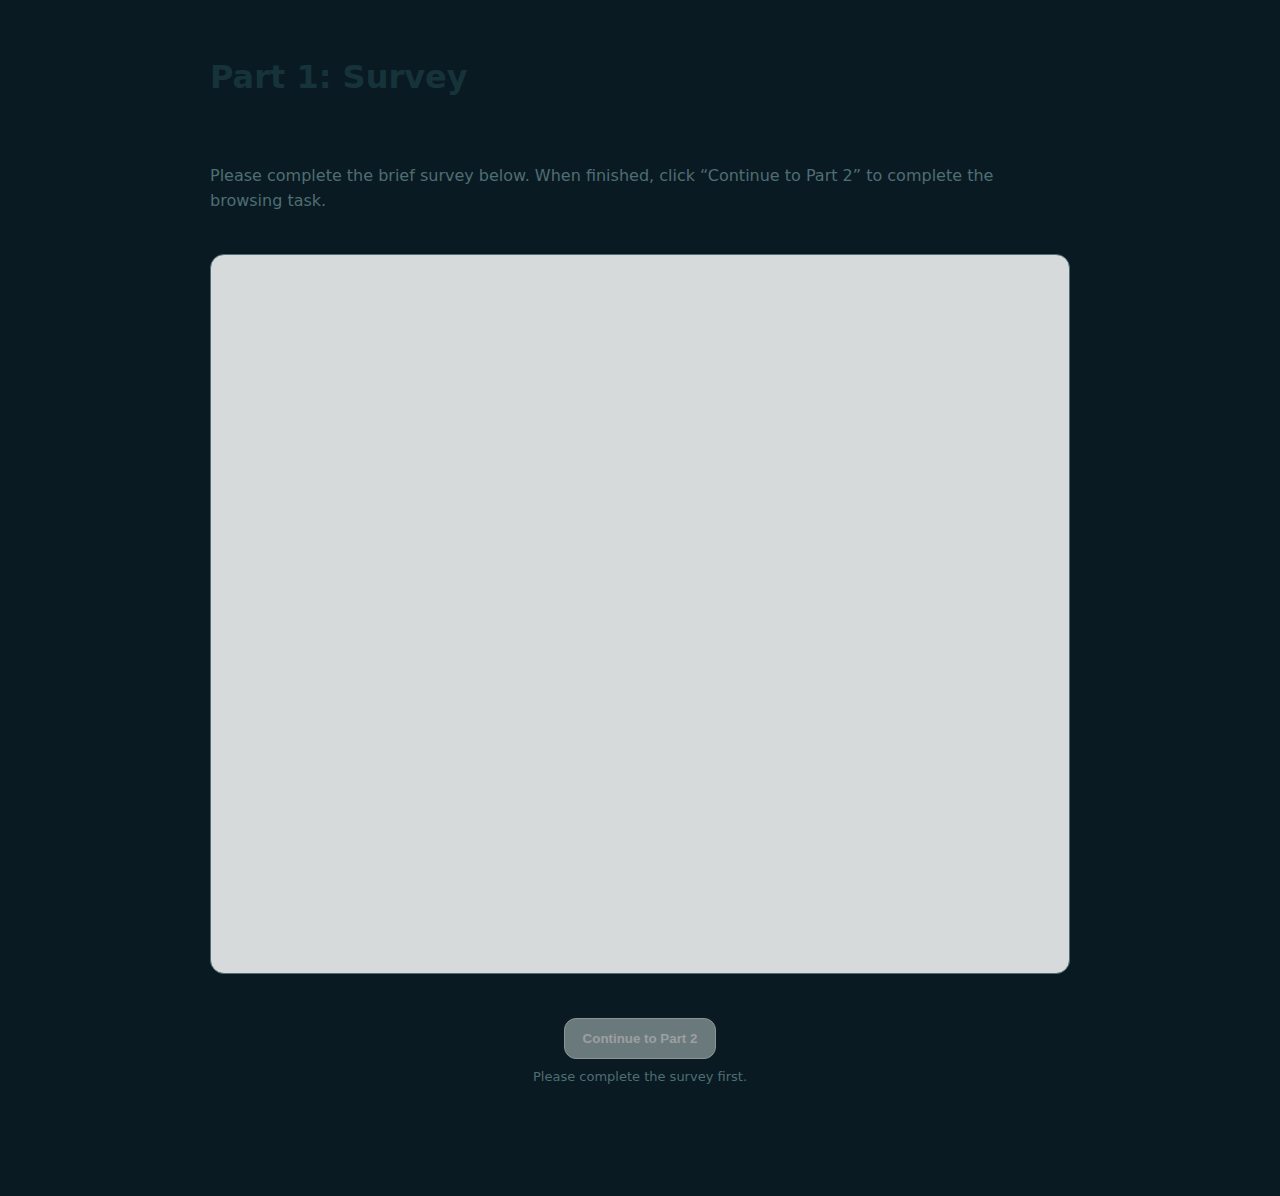
<file: index.html>
<!doctype html>
<html lang="en">
<head>
  <meta http-equiv="refresh" content="0; url=landing.html">
  <meta name="robots" content="noindex">
  <meta charset="utf-8" />
  <title>Redirecting…</title>
</head>
<body>
  <p>If you are not redirected automatically, <a href="landing.html">click here</a>.</p>
</body>
</html>
</file>
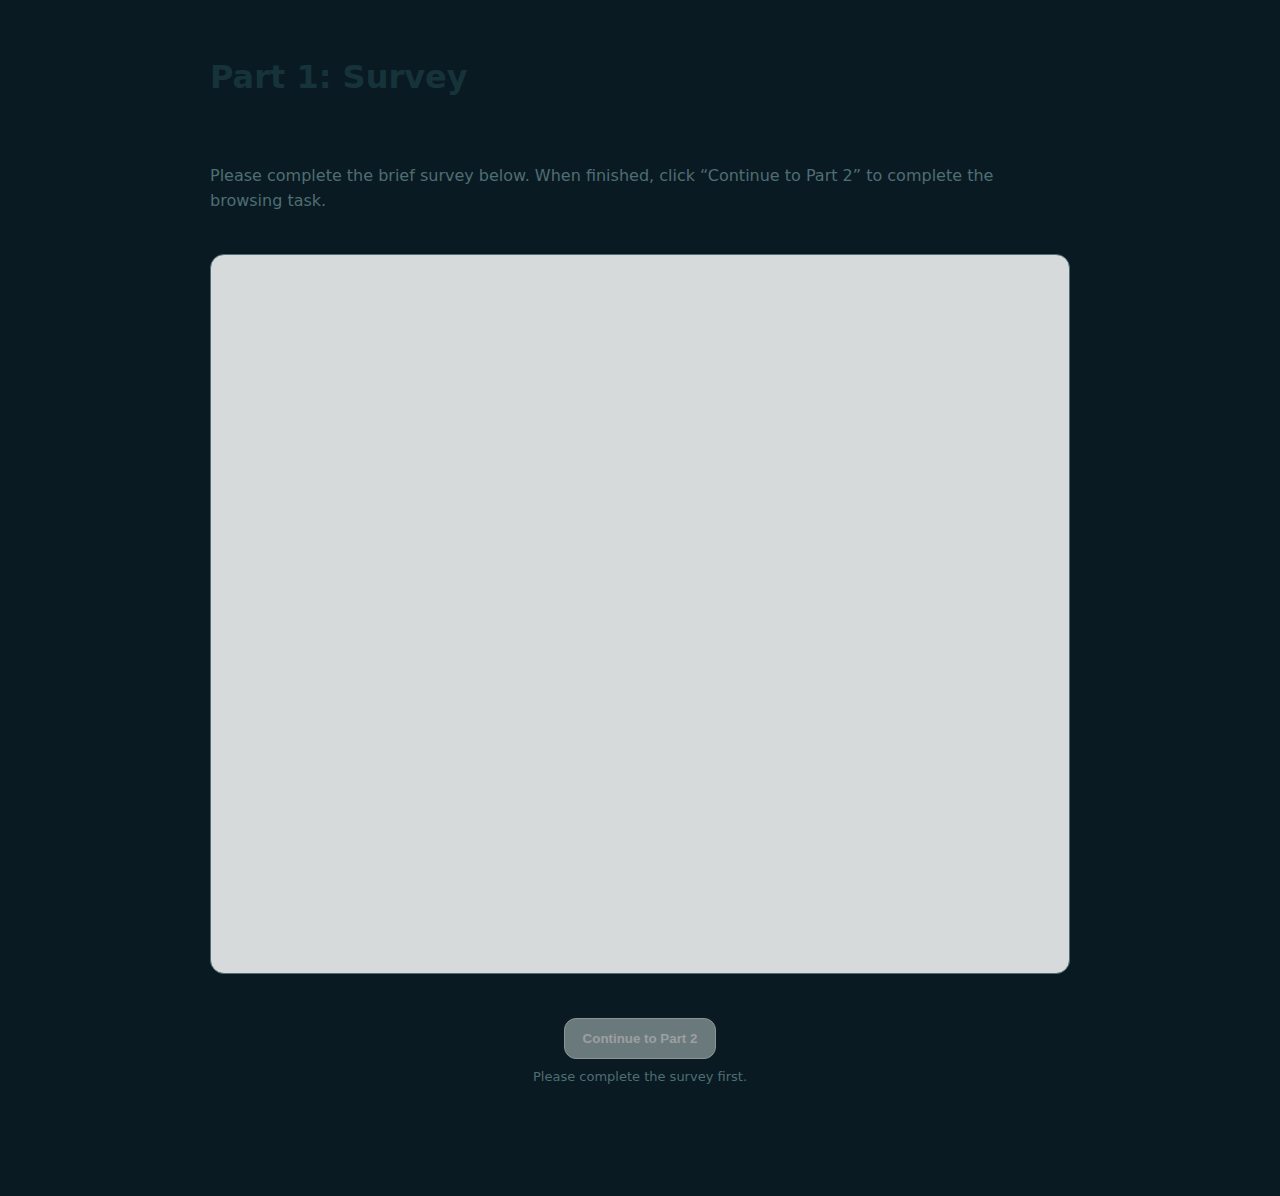
<file: landing.html>
<!doctype html>
<html lang="en">
<head>
  <meta charset="utf-8" />
  <meta name="viewport" content="width=device-width,initial-scale=1" />
  <title>Information Evaluation Study — Survey</title>
  <link rel="stylesheet" href="styles.css" />
</head>
<body>
  <div class="container">
    <h1>Part 1: Survey</h1>
    <p class="muted">
      Please complete the brief survey below. When finished, click “Continue to Part 2” to complete the browsing task.
    </p>

    <!-- Embedded Google Form -->
    <iframe id="surveyFrame" class="form-frame" loading="lazy" title="Survey"></iframe>

    <div style="text-align:center; margin-top:20px;">
      <button id="continueBtn" class="btn primary" disabled>Continue to Part 2</button>
      <p id="formStatus" class="muted small" style="margin-top:8px;">Please complete the survey first.</p>
    </div>
  </div>

  <script>
    // Read Prolific params
    const qs = new URLSearchParams(location.search);
    const PID = qs.get("PROLIFIC_PID") || "";
    const STUDY_ID = qs.get("STUDY_ID") || "";
    const SESSION_ID = qs.get("SESSION_ID") || "";

    // Prefill your Google Form (embedded)
    const FORM_BASE = "https://docs.google.com/forms/d/e/1FAIpQLSfZSotW8pdpndlmkS53GGLxMPHwUCod10xghOydO30xXmwHHA/viewform";
    const ENTRY_ID_FOR_PID = "entry.66279277"; // your PID field
    const formUrl = PID
      ? `${FORM_BASE}?embedded=true&usp=pp_url&${ENTRY_ID_FOR_PID}=${encodeURIComponent(PID)}`
      : `${FORM_BASE}?embedded=true`;
    const frame = document.getElementById("surveyFrame");
    frame.src = formUrl;

    const continueBtn = document.getElementById("continueBtn");
    const formStatus = document.getElementById("formStatus");

    // Detect when form is submitted
    let lastUrl = "";
    const checkInterval = setInterval(() => {
      try {
        const currentUrl = frame.contentWindow.location.href;
        if (currentUrl !== lastUrl) {
          lastUrl = currentUrl;
          if (currentUrl.includes("formResponse")) {
            clearInterval(checkInterval);
            continueBtn.disabled = false;
            formStatus.textContent = "Survey submitted! You may now continue.";
          }
        }
      } catch (err) {
        // Cross-origin error until Google form changes to /formResponse
      }
    }, 1000);

    // Continue to Part 2 (task.html)
    continueBtn.addEventListener("click", () => {
      if (continueBtn.disabled) return;
      const url = new URL("task.html", location.href);
      if (PID) url.searchParams.set("PROLIFIC_PID", PID);
      if (STUDY_ID) url.searchParams.set("STUDY_ID", STUDY_ID);
      if (SESSION_ID) url.searchParams.set("SESSION_ID", SESSION_ID);
      location.href = url.toString();
    });
  </script>
</body>
</html>
</file>
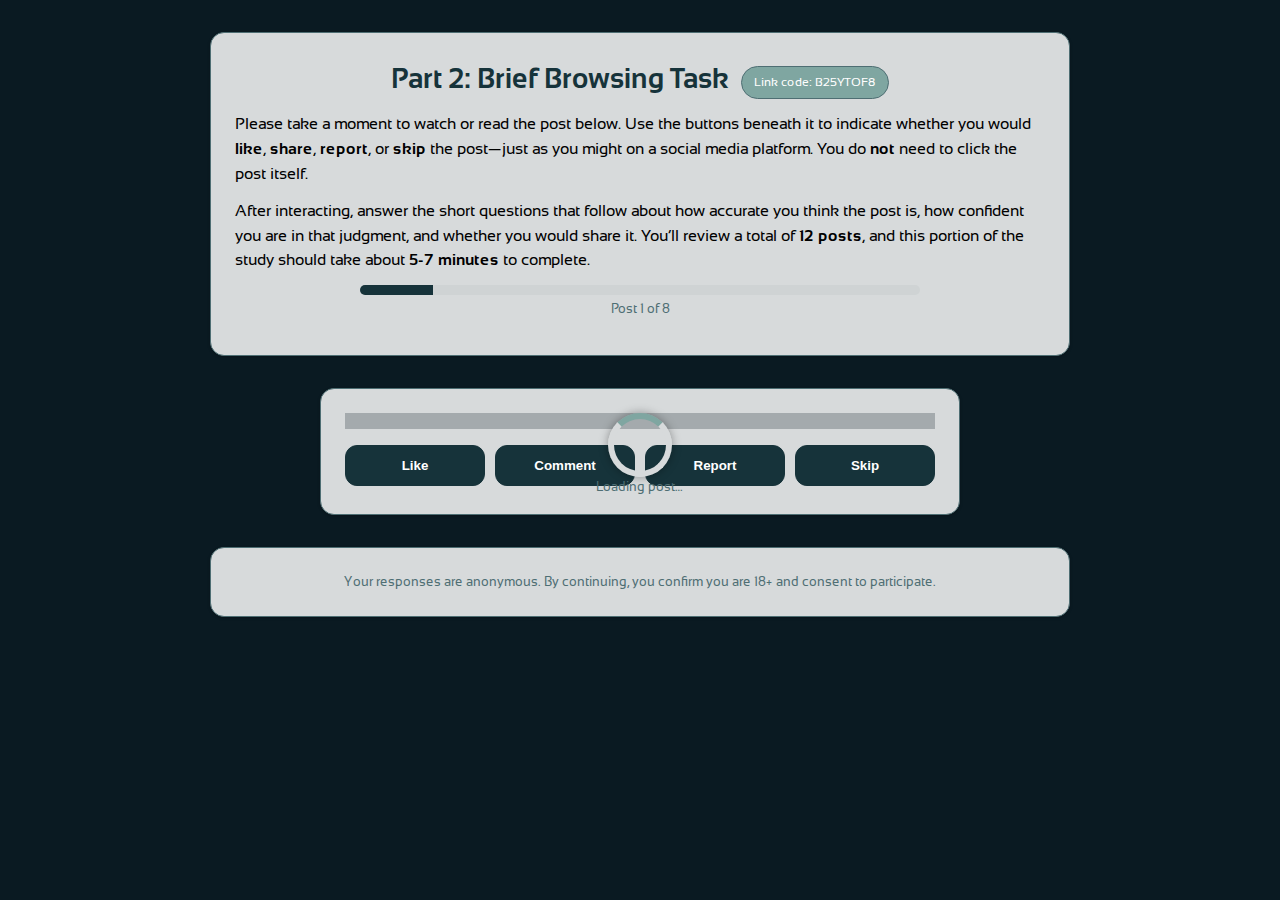
<file: task.html>
<!doctype html>
<html lang="en">
<head>
  <meta charset="utf-8" />
  <meta name="viewport" content="width=device-width,initial-scale=1" />
  <title>Part 2: Brief Browsing Task</title>
  <link rel="preconnect" href="https://fonts.googleapis.com">
  <link rel="preconnect" href="https://fonts.gstatic.com" crossorigin>
  <link href="https://fonts.googleapis.com/css2?family=Sansation:ital,wght@0,300;0,400;0,700;1,300;1,400;1,700&display=swap" rel="stylesheet">
  <link rel="stylesheet" href="styles.css" />
</head>
<body>
  <div class="container">
    <header class="card header-card">
      <div class="top-row">
        <h1>Part 2: Brief Browsing Task</h1>
        <span id="tokenBadge" class="pill"></span>
      </div>
      <p class="muted">
        Please take a moment to watch or read the post below. Use the buttons beneath it to indicate whether you would
        <strong>like</strong>, <strong>share</strong>, <strong>report</strong>, or <strong>skip</strong> the post—just as you might on a social media platform.
        You do <strong>not</strong> need to click the post itself.
      </p>
      
      <p class="muted">
        After interacting, answer the short questions that follow about how accurate you think the post is, how confident you are in that judgment, and whether you would share it.
        You’ll review a total of <strong>12 posts</strong>, and this portion of the study should take about <strong>5-7 minutes</strong> to complete.
      </p>
      <div class="progress-wrap" aria-live="polite">
        <div id="progressBar" class="progress-bar"><span></span></div>
        <div id="progressText" class="progress-text small muted">Post 1 of 3</div>
      </div>
    </header>
    <main class="card wizard-card" aria-live="polite">
      <div id="embedWrap" class="embed-wrap">
        <div class="spinner-overlay" aria-live="polite" aria-label="Loading post…">
          <div class="spinner"></div>
          <div class="spinner-text small">Loading post…</div>
        </div>
      </div>
      <script async src="//www.instagram.com/embed.js"></script>
      <div class="feed-actions">
        <button class="btn" data-action="like">Like</button>
        <button class="btn" data-action="comment">Comment</button>
        <button class="btn" data-action="report">Report</button>
        <button class="btn" data-action="skip">Skip</button>
      </div>
    </main>
    <div id="ratingsCard" class="card ratings-card hidden">
      <div class="rating-row">
        <label for="accuracy" class="q-text center">
          <strong>How accurate do you think this post is?</strong>
          (1 = not accurate, 5 = very accurate)
        </label>
        <input id="accuracy" type="range" min="1" max="5" step="1" value="3" />
        <div class="scale-ticks" aria-hidden="true">
          <span>1</span><span>2</span><span>3</span><span>4</span><span>5</span>
        </div>
      </div>
      <div class="rating-row">
        <label for="accuracyConfidence" class="q-text center">
          <strong>How confident are you in your accuracy rating?</strong>
          (1 = not confident, 5 = very confident)
        </label>
        <input id="accuracyConfidence" type="range" min="1" max="5" step="1" value="3" />
        <div class="scale-ticks" aria-hidden="true">
          <span>1</span><span>2</span><span>3</span><span>4</span><span>5</span>
        </div>
      </div>
      <div class="rating-row full">
        <label for="shareIntent" class="q-text center">
          <strong>Would you share this post?</strong>
        </label>
        <select id="shareIntent">
          <option value="">Select…</option>
          <option value="no">No</option>
          <option value="yes">Yes</option>
        </select>
      </div>
      <div class="controls centered-controls">
        <button id="submitTask" class="btn primary" type="button">Submit</button>
      </div>
    </div>
    <div id="thanks" class="card hidden" style="margin-top:16px;">
      <h2>Thank you!</h2>
      <p class="muted">Your responses were recorded.</p>
      <h3>Debrief</h3>
      <p>
        This study explores how people evaluate the accuracy of information from different sources and how personality traits and levels of trust may shape those judgments. In particular, the study examines the concept of epistemic mistrust — the tendency to doubt the reliability or honesty of information shared by others. Understanding how epistemic mistrust affects information processing can help researchers learn more about why some people find certain claims more believable than others.
      </p>
      <p>
        Some of the headlines you rated were intentionally false and drawn from publicly available fact-checking archives (such as Snopes, Reuters Fact Check, and PolitiFact). These items were included only to study how people assess accuracy — not to persuade or mislead anyone.
      </p>
      <p>
        All claims used in this survey have been verified, and false items were selected from trusted fact-checking databases for research purposes.
      </p>
      <p>If you would like to learn more about evaluating information accuracy online, you can visit:</p>
      <ul>
        <li><a href="https://www.snopes.com" target="_blank" rel="noopener">Snopes.com</a></li>
        <li><a href="https://www.reuters.com/fact-check" target="_blank" rel="noopener">Reuters Fact Check</a></li>
        <li><a href="https://www.factcheck.org" target="_blank" rel="noopener">FactCheck.org</a></li>
        <li><a href="https://www.mbfc.org" target="_blank" rel="noopener">Media Bias/Fact Check</a></li>
      </ul>
      <p>Your responses are anonymous and confidential.</p>
      <p>If you have questions or would like more information about this research, please contact the study investigator at <a href="mailto:wconway2@umd.edu">wconway2@umd.edu</a>.</p>
      <p>Thank you again for contributing to research on how people think about trust, information, and accuracy.</p>
      <hr />
      <p><strong>Your Prolific completion code:</strong> <span id="code" class="pill">CIXRDKFP</span></p>
    </div>
    <footer class="card foot-card">
      <div class="small muted">Your responses are anonymous. By continuing, you confirm you are 18+ and consent to participate.</div>
    </footer>
  </div>
  <script>
    (function () {
      const qs = new URLSearchParams(location.search);
      const t = qs.get("token") || sessionStorage.getItem("link_token") || "";
      if (t) {
        sessionStorage.setItem("link_token", t);
        const el = document.getElementById("tokenBadge");
        if (el) el.textContent = "Link code: " + t;
      }
    })();
  </script>
  <script src="task.js"></script>
  <script async src="https://platform.twitter.com/widgets.js" charset="utf-8"></script>
</body>
</html>
</file>
<file: styles.css>
/* ===================================================
   LIGHTNING THEME — Teal Storm Palette
   Derived from: PaperHeartDesign.com storm palette
   Colors:
     #D7DADB (Light neutral)
     #7FA6A1 (Muted teal)
     #4E6E73 (Slate gray)
     #16333A (Deep teal)
     #0A1A22 (Midnight blue)
=================================================== */

/* ====== Color Tokens ====== */
:root{
    --bg:#0A1A22;
    --card-bg:#D7DADB;
    --border:#4E6E73;
    --text:#000;               /* main body text — black */
    --muted:#4E6E73;
    --accent:#16333A;          /* headings, buttons, highlights */
    --accent-light:#7FA6A1;
    --focus-ring:0 0 0 3px rgba(127,166,161,.35);
  }
  
  /* ====== Global layout ====== */
  *{ box-sizing:border-box; }
  html,body{ height:100%; }
  body{
    font-family:"Sansation", system-ui, -apple-system, Segoe UI, Roboto, sans-serif;
    background:var(--bg);
    margin:0;
    color:var(--text);
    line-height:1.55;
    -webkit-font-smoothing:antialiased;
    -moz-osx-font-smoothing:grayscale;
  }
  h1,h2,h3,h4,h5,h6{ color:var(--accent); }
  
  /* App container */
  .container{
    max-width:900px;
    margin:0 auto;
    padding:32px 20px 96px;
    display:flex;
    flex-direction:column;
    gap:24px;
  }
  
  /* ====== Header / Footer ====== */
  header,footer{
    background:var(--card-bg);
    border:1px solid var(--border);
    border-radius:14px;
    padding:24px;
    box-shadow:0 1px 3px rgba(0,0,0,.2);
  }
  header{ text-align:left; }
  header h1{ margin:0 0 8px; font-size:28px; color:var(--accent); }
  header .muted{ margin:4px 0 12px; color:var(--muted); }
  footer{
    text-align:center;
    color:var(--muted);
    font-size:13px;
    margin-top:8px;
  }
  
  /* Top row (title + token) */
  .top-row{
    display:flex;
    align-items:center;
    justify-content:center;
    gap:12px;
    flex-wrap:wrap;
  }
  .pill{
    display:inline-block;
    background:var(--accent-light);
    border:1px solid var(--border);
    color:#fff;
    padding:6px 12px;
    border-radius:999px;
    font-size:12px;
  }
  
  /* ====== Progress ====== */
  .progress-wrap{ max-width:560px; margin:0 auto; }
  .progress-bar{
    height:10px;
    background:#cfd3d4;
    border-radius:999px;
    overflow:hidden;
  }
  .progress-bar>span{
    display:block;
    height:100%;
    width:0;
    background:var(--accent);
    transition:width .25s ease;
  }
  .progress-text{ text-align:center; margin-top:8px; color:var(--muted); font-size:12px; }
  
  /* ====== Cards & main area ====== */
  .card{
    background:var(--card-bg);
    border:1px solid var(--border);
    border-radius:14px;
    padding:24px;
    box-shadow:0 1px 3px rgba(0,0,0,.25);
    color:var(--text); /* ensure card copy is black */
  }
  .wizard-card{
    max-width:760px;
    margin:0 auto;
    animation:fadeIn .2s ease both;
    color:var(--text);
  }
  
  /* Section intro */
  .wizard-card h2{
    margin:4px 0 8px;
    font-size:22px;
    text-align:center;
    color:var(--accent);
  }
  .section-desc{
    margin:0 auto 4px;
    color:var(--text);          /* black body copy */
    max-width:680px;
    text-align:left;
  }
  
  /* ====== Questions ====== */
  .q-num{ font-weight:600; color:var(--accent); margin-bottom:8px; }
  .q-text{ margin:0 0 12px; color:var(--text); }
  
  /* ====== Grouping & options ====== */
  .group{ padding:14px 0; border-top:1px dashed var(--border); }
  .group:first-child{ border-top:0; }
  .opts{ display:flex; flex-direction:column; gap:12px; }
  .opt{ display:flex; align-items:center; gap:10px; }
  
  .inline{ display:inline-flex; align-items:center; gap:8px; }
  .inline input[type="text"], input[type="number"], select{
    width:100%;
    max-width:420px;
    padding:10px 12px;
    border:1px solid var(--border);
    border-radius:10px;
    outline:none;
    background:#fff;
    color:var(--text);
  }
  .inline input[type="text"]:focus,
  input[type="number"]:focus,
  select:focus{ box-shadow:var(--focus-ring); }
  
  /* ====== Likert row (centered) ====== */
  .likert-row{
    display:flex;
    flex-wrap:wrap;
    gap:12px;
    justify-content:center;
  }
  .likert-row .opt{
    display:inline-flex;
    align-items:center;
    justify-content:center;
    text-align:center;
    min-width:72px;
    height:56px;
    padding:0 14px;
    background:#f0f3f3;
    border:1px solid var(--border);
    border-radius:12px;
    color:var(--accent);
    transition:transform .08s ease, box-shadow .12s ease, background .12s ease, border-color .12s ease;
  }
  .likert-row .opt:hover{
    transform:translateY(-1px);
    background:var(--accent-light);
    color:#fff;
  }
  .likert-row .opt:has(input:checked){
    background:var(--accent);
    color:#fff;
    border-color:var(--accent-light);
  }
  .likert-row .opt input[type="radio"]{
    margin-right:6px;
    transform:scale(1.05);
  }
  
  /* ====== Controls (buttons row) ====== */
  .controls{
    display:flex;
    justify-content:center;
    gap:12px;
    margin:4px auto 0;
    width:100%;
    max-width:760px;
  }
  
  /* ====== Buttons ====== */
  .btn{
    border:1px solid var(--accent);
    padding:12px 18px;
    border-radius:12px;
    background:var(--accent);
    color:#fff;
    cursor:pointer;
    font-weight:600;
    transition:background .15s ease, transform .06s ease, box-shadow .15s ease;
    min-width:140px;
  }
  .btn:hover{
    background:var(--accent-light);
    border-color:var(--accent-light);
    color:#fff;
  }
  .btn:active{ transform:translateY(1px); }
  .btn:focus-visible{ outline:none; box-shadow:var(--focus-ring); }
  
  .btn.primary{ background:var(--accent); color:#fff; border-color:var(--accent); }
  .btn.primary:hover{ background:var(--accent-light); }
  
  .btn.disabled, .btn:disabled{
    background:#8b9a9a;
    color:#ccc;
    border-color:#bbb;
    cursor:not-allowed;
    opacity:.75;
  }
  
  /* ====== Feed/task specific ====== */
  .feed-actions{
    display:flex;
    justify-content:center;
    gap:10px;
    margin:16px 0 4px;
  }
  .rating-row{ margin:18px 0; }
  
  /* ====== Iframe (if used) ====== */
  .form-frame{
    width:100%;
    height:80vh;
    border:1px solid var(--border);
    border-radius:14px;
    background:var(--card-bg);
  }
  
  /* ====== Utilities ====== */
  .small{ font-size:13px; color:var(--muted); }
  .muted{ color:var(--muted); }
  .hidden {
    display: none !important;
  }
  
  /* Ensure all text elements inside cards inherit the black body color */
  .card :where(p,li,label,input,select,textarea){ color:var(--text); }
  
  /* Bigger, accessible radio/checkbox targets & focus */
  .likert-row .opt input[type="radio"],
  .likert-row .opt input[type="checkbox"]{ transform:scale(1.15); }
  .likert-row .opt:focus-within{
    outline:none;
    box-shadow:var(--focus-ring);
    border-color:var(--accent-light);
  }
  
  /* Links on light card bg */
  .card a{ color:var(--accent); text-decoration:underline; }
  .card a:hover{ color:var(--accent-light); }
  
  /* ====== Animation ====== */
  @keyframes fadeIn{
    from{ opacity:0; transform:translateY(6px); }
    to{ opacity:1; transform:translateY(0); }
  }

  /* ====== Ensure body text is black in all sections ====== */
header p,
.card p,
.section-desc,
.q-text,
.wizard-card p {
  color: var(--text) !important;
}

/* Keep muted text gray only where explicitly marked */
.muted,
.small {
  color: var(--muted) !important;
}

/* ---------- Task page helpers (embed) ---------- */
.embed-wrap {
    display: flex;
    justify-content: center;     /* centers the post */
    align-items: flex-start;
    padding: 8px;
  }
  
  .ig-embed {
    width: 100%;
    max-width: 540px;            /* Instagram’s max */
    min-width: 300px;
  }
  
  /* Make the task header match spacing of landing header */
  .header-card + .wizard-card { margin-top: 8px; }
  
/* Centered ratings card layout */
.ratings-card {
    display: flex;
    flex-direction: column;
    align-items: center;
    gap: 22px;
    text-align: center;
  }
  
  .ratings-card .rating-row {
    width: 100%;
    max-width: 980px;
    display: flex;
    flex-direction: column;
    align-items: center;
    gap: 10px;
  }
  
  .q-text.center { text-align: center; }
  
  /* Sliders: centered and wide, with visible ticks underneath */
  .ratings-card input[type="range"] {
    width: min(92%, 900px);
  }
  
  .scale-ticks {
    width: min(92%, 900px);
    display: flex;
    justify-content: space-between;
    font-variant-numeric: tabular-nums;
    color: var(--muted);
    margin-top: 2px;
    user-select: none;
  }
  
  .scale-ticks span { min-width: 1ch; text-align: center; }
  
  /* Center the select and button */
  .ratings-card select {
    width: min(92%, 900px);
    padding: 12px;
    border: 1px solid var(--border);
    border-radius: 12px;
    background: #fff;
    color: var(--text);
  }
  
  .centered-controls {
    justify-content: center;
    width: 100%;
  }
  
/* --- Post embed spinner (improved contrast & size) --- */
.embed-wrap {
    position: relative;
  }
  
  .spinner-overlay {
    position: absolute;
    inset: 0;
    display: grid;
    place-items: center;
    pointer-events: none;
    background: rgba(10, 26, 34, 0.25); /* darker overlay for contrast */
    transition: opacity 0.3s ease;
  }
  
  .spinner-overlay .spinner {
    width: 64px; 
    height: 64px;
    border-radius: 50%;
    border: 6px solid #D7DADB;          /* light neutral for contrast */
    border-top-color: #7FA6A1;          /* teal accent highlight */
    animation: spin 0.9s linear infinite;
    box-shadow: 0 0 10px rgba(0, 0, 0, 0.35);
  }
  
  .embed-wrap.loaded .spinner-overlay {
    opacity: 0;
    visibility: hidden;
  }
  
  @keyframes spin {
    to { transform: rotate(360deg); }
  }

/* Smooth fade-in for revealed ratings section */
.ratings-card {
    opacity: 1;
    transition: opacity 0.4s ease;
  }
  
  .hidden {
    opacity: 0;
    pointer-events: none;
  }
  
 /* ====== Responsive Media Queries ====== */

/* Tablet (≤1024px) */
@media (max-width: 1024px) {
    .container {
      max-width: 90%;
      padding: 24px 16px 72px;
    }
  
    header, footer, .card {
      padding: 20px;
    }
  
    header h1 {
      font-size: 24px;
      text-align: center;
    }
  
    .wizard-card h2 {
      font-size: 20px;
    }
  
    .section-desc {
      font-size: 16px;
    }
  
    .btn {
      min-width: 120px;
      padding: 10px 14px;
      font-size: 15px;
    }
  
    .likert-row {
      flex-wrap: wrap;
      gap: 10px;
    }
  
    .likert-row .opt {
      min-width: 64px;
      height: 48px;
      font-size: 15px;
    }
  
    .progress-wrap {
      max-width: 400px;
    }
  }
  
  /* Mobile (≤640px) */
  @media (max-width: 640px) {
    body {
      font-size: 15px;
      line-height: 1.6;
    }
  
    .container {
      padding: 20px 14px 64px;
      gap: 18px;
    }
  
    header, footer, .card {
      border-radius: 10px;
      padding: 18px;
    }
  
    header h1 {
      font-size: 22px;
      text-align: center;
    }
  
    .wizard-card {
      padding: 16px;
    }
  
    .wizard-card h2 {
      font-size: 18px;
    }
  
    .section-desc {
      font-size: 15px;
      text-align: left;
    }
  
    .btn {
      min-width: 100px;
      padding: 10px 12px;
      border-radius: 10px;
      font-size: 14px;
    }
  
    .controls {
      flex-direction: column;
      gap: 10px;
    }
  
    .likert-row {
      flex-direction: row;
      flex-wrap: wrap;
      justify-content: center;
      gap: 8px;
    }
  
    .likert-row .opt {
      min-width: 58px;
      height: 46px;
      font-size: 14px;
      border-radius: 10px;
      padding: 0 10px;
    }
  
    footer {
      font-size: 12px;
    }
  }
  
  /* Small Mobile (≤420px) */
  @media (max-width: 420px) {
    header h1 {
      font-size: 20px;
    }
  
    .wizard-card h2 {
      font-size: 17px;
    }
  
    .section-desc {
      font-size: 14px;
    }
  
    .likert-row .opt {
      min-width: 52px;
      height: 42px;
      font-size: 13px;
    }
  
    .btn {
      font-size: 13px;
      padding: 8px 10px;
    }
  }
</file>
